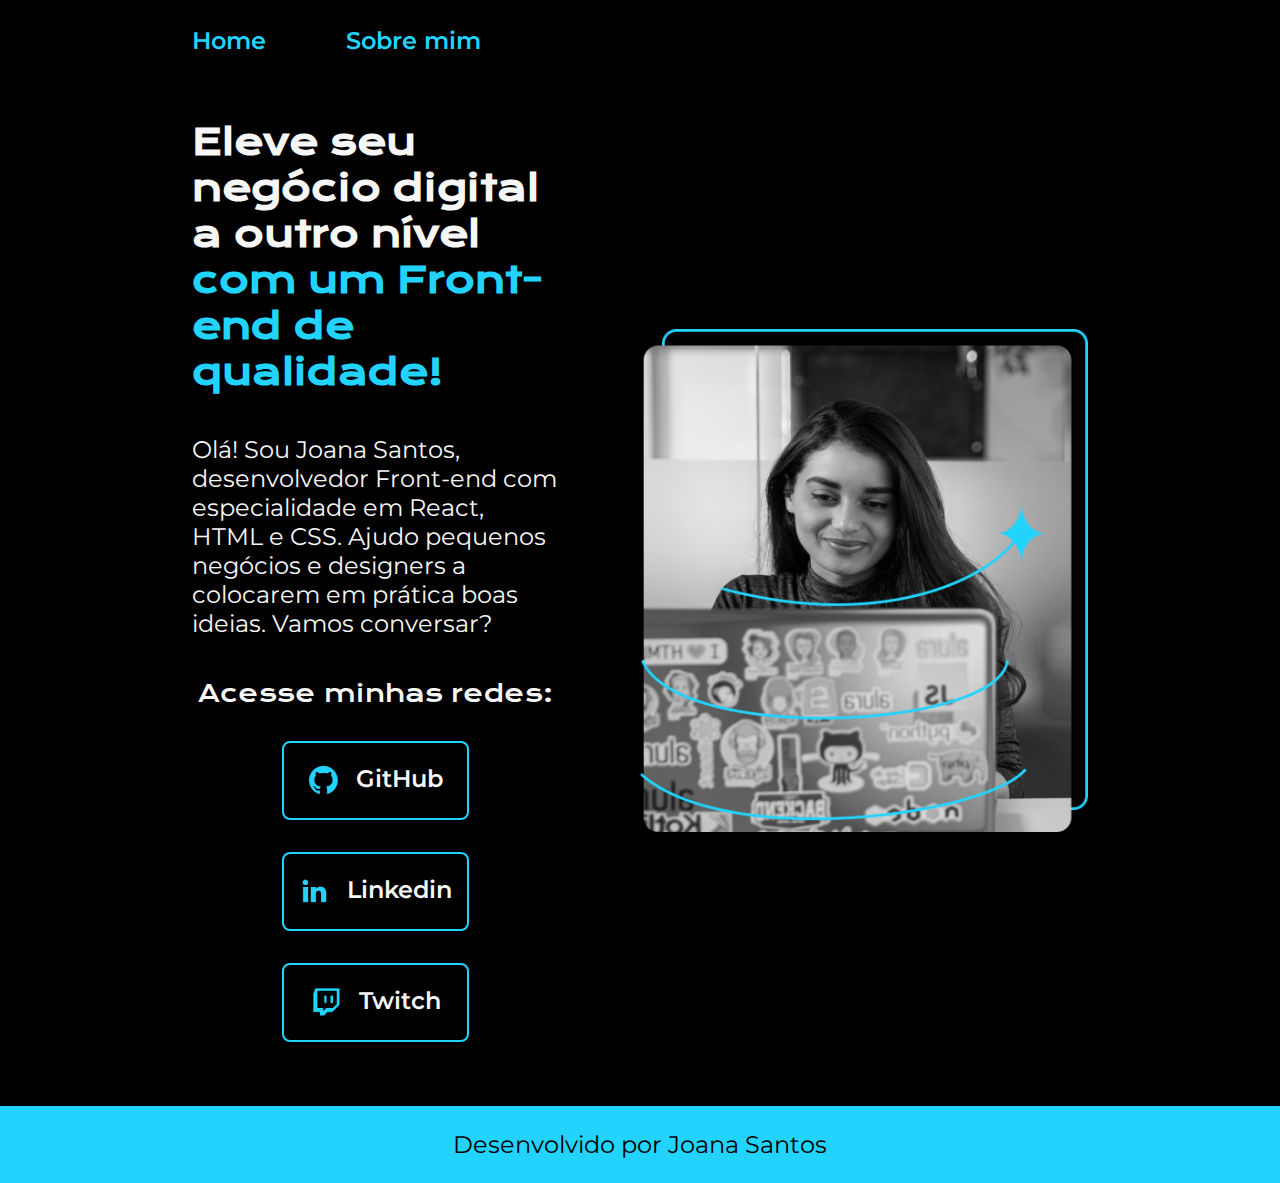
<file: index.html>
<!DOCTYPE html>
<html lang="pt-BR">
  <head>
    <meta charset="UTF-8" />
    <meta http-equiv="X-UA-Compatible" content="IE=edge" />
    <meta name="viewport" content="width=device-width, initial-scale=1.0" />
    <title>Portfólio</title>
    <link rel="stylesheet" href="./styles/style.css" />
  </head>
  <body>
    <header class="cabecalho">
      <nav class="cabecalho__menu">
        <a href="index.html" class="cabecalho__menu__link">Home</a>
        <a href="about.html" class="cabecalho__menu__link">Sobre mim</a>
      </nav>
    </header>

    <main class="apresentacao">
      <section class="apresentacao__conteudo">
        <h1 class="apresentacao__conteudo__titulo">
          Eleve seu negócio digital a outro nível
          <strong class="titulo-destaque">
            com um Front-end de qualidade!</strong
          >
        </h1>
        <p class="apresentacao__conteudo__texto">
          Olá! Sou Joana Santos, desenvolvedor Front-end com especialidade em
          React, HTML e CSS. Ajudo pequenos negócios e designers a colocarem em
          prática boas ideias. Vamos conversar?
        </p>
        <div class="apresentacao__links">
          <h2 class="apresentacao__links__subtitulo">Acesse minhas redes:</h2>
          <a
            class="apresentacao__links__navegacao"
            href="https://github.com/riversonmoura"
            ><img src="./assets/github.png" alt="" />GitHub</a
          >
          <a
            class="apresentacao__links__navegacao"
            href="https://linkedin.com/in/riversonmoura"
            ><img src="./assets/linkedin.png" alt="" />Linkedin</a
          >
          <a
            class="apresentacao__links__navegacao"
            href="https://twitch.tv/xxrmouraxx"
            ><img src="./assets/twitch.png" alt="" />Twitch</a
          >
        </div>
      </section>

      <img class="apresentacao__imagem" src="./assets/Imagem.png" alt="Foto da Joana Santos programando" />
    </main>

    <footer class="rodape">
      <p>Desenvolvido por Joana Santos</p>
    </footer>
  </body>
</html>
</file>
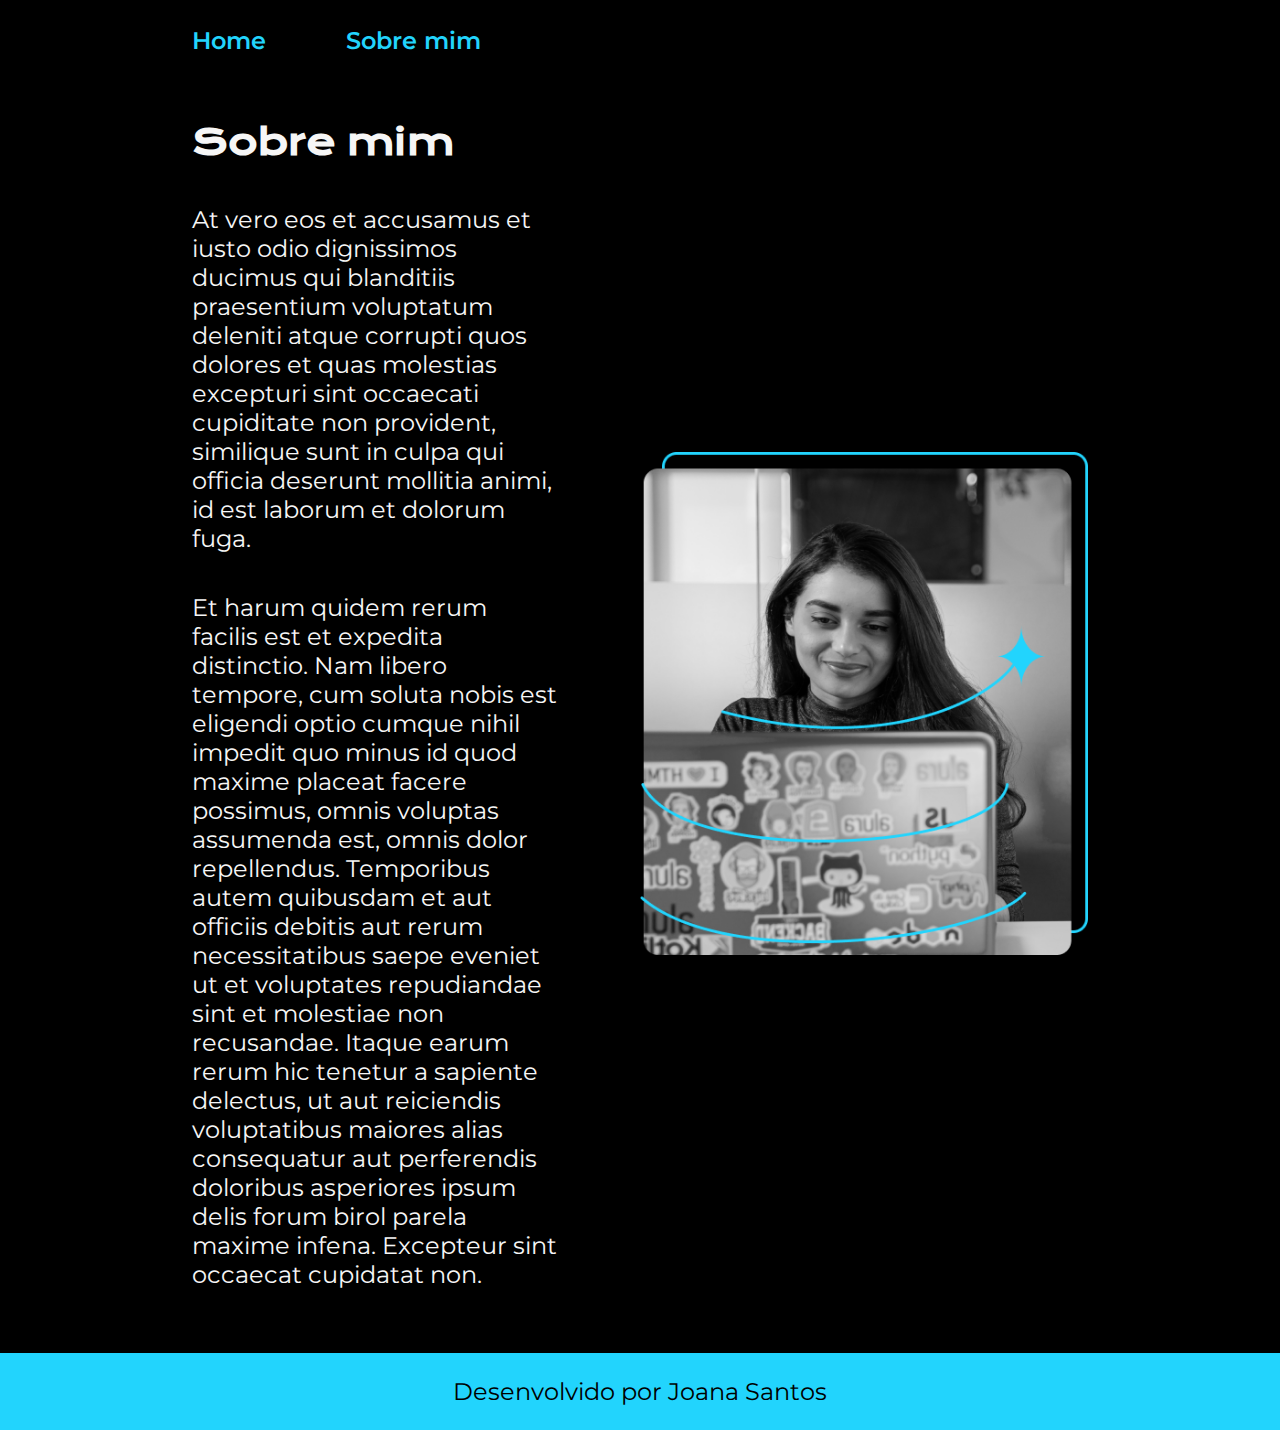
<file: about.html>
<!DOCTYPE html>
<html lang="pt-BR">
<head>
  <meta charset="UTF-8">
  <meta http-equiv="X-UA-Compatible" content="IE=edge">
  <meta name="viewport" content="width=device-width, initial-scale=1.0">
  <title>Sobre mim</title>
  <link rel="stylesheet" href="./styles/style.css">
</head>
<body>
  <header class="cabecalho">
    <nav class="cabecalho__menu">
      <a href="index.html" class="cabecalho__menu__link">Home</a>
      <a href="about.html" class="cabecalho__menu__link">Sobre mim</a>
    </nav>
  </header>

  <main class="apresentacao">
    <section class="apresentacao__conteudo">
      <h1 class="apresentacao__conteudo__titulo">Sobre mim</h1>
      <p class="apresentacao__conteudo__texto">At vero eos et accusamus et iusto odio dignissimos ducimus qui blanditiis praesentium voluptatum deleniti atque corrupti quos dolores et quas molestias excepturi sint occaecati cupiditate non provident, similique sunt in culpa qui officia deserunt mollitia animi, id est laborum et dolorum fuga.</p>
      <p class="apresentacao__conteudo__texto">Et harum quidem rerum facilis est et expedita distinctio. Nam libero tempore, cum soluta nobis est eligendi optio cumque nihil impedit quo minus id quod maxime placeat facere possimus, omnis voluptas assumenda est, omnis dolor repellendus. Temporibus autem quibusdam et aut officiis debitis aut rerum necessitatibus saepe eveniet ut et voluptates repudiandae sint et molestiae non recusandae. Itaque earum rerum hic tenetur a sapiente delectus, ut aut reiciendis voluptatibus maiores alias consequatur aut perferendis doloribus asperiores ipsum delis forum birol parela maxime infena. Excepteur sint occaecat cupidatat non.</p>
    </section>
    <img class="apresentacao__imagem" src="./assets/Imagem.png" alt="Foto da Joana Santos programando">
  </main>

  <footer class="rodape">
    <p>Desenvolvido por Joana Santos</p>
  </footer>
</body>
</html>
</file>
<file: styles/style.css>
@import url('https://fonts.googleapis.com/css2?family=Krona+One&family=Montserrat:wght@400;600&display=swap');

:root {
  --cor-primaria: #000000;
  --cor-secundaria: #f6f6f6;
  --cor-terciaria: #22d4fd;
  --cor-hover: #272727;

  --fonte-primaria: 'Krona One', sans-serif;
  --fonte-secundaria: 'Montserrat', sans-serif;
}

* {
  margin: 0;
  padding: 0;
}

body {
  box-sizing: border-box;
  background-color: var(--cor-primaria);
  color: var(--cor-secundaria);
}

.cabecalho {
  padding: 2% 0% 0% 15%;
}

.cabecalho__menu {
  display: flex;
  gap: 80px;
}

.cabecalho__menu__link {
  color: var(--cor-terciaria);
  font-family: var(--fonte-secundaria);
  font-size: 1.5rem;
  font-weight: 600;
  text-decoration: none;
}

.apresentacao {
  align-items: center;
  display: flex;
  gap: 82px;
  justify-content: space-between;
  padding: 5% 15%;
}

.apresentacao__conteudo {
  width: 50%;
  display: flex;
  flex-direction: column;
  gap: 40px;
}

.apresentacao__conteudo__titulo {
  font-size: 2.25rem;
  font-family: var(--fonte-primaria);
}

.titulo-destaque {
  color: var(--cor-terciaria);
}

.apresentacao__conteudo__texto {
  font-size: 1.5rem;
  font-family: var(--fonte-secundaria);
}

.apresentacao__links {
  align-items: center;
  display: flex;
  flex-direction: column;
  gap: 32px;
  justify-content: space-between;
}

.apresentacao__links__subtitulo {
  font-family: var(--fonte-primaria);
  font-size: 1.5rem;
  font-weight: 400;
}

.apresentacao__links__navegacao {
  display: flex;
  justify-content: center;
  gap: 16px;

  border: 2px solid var(--cor-terciaria);
  border-radius: 8px;
  color: var(--cor-secundaria);
  font-family: var(--fonte-secundaria);
  font-size: 1.5rem;
  font-weight: 600;
  padding: 21.5px 0;
  text-align: center;
  text-decoration: none;
  width: 50%;
}

.apresentacao__links__navegacao:hover {
  background-color: var(--cor-hover);
}

.apresentacao__imagem {
  width: 50%;
}

.rodape {
  background-color: var(--cor-terciaria);
  color: var(--cor-primaria);
  font-family: var(--fonte-secundaria);
  font-size: 1.5rem;
  font-weight: 400;
  padding: 24px;
  text-align: center;
}

@media (max-width: 1200px) {
  .cabecalho {
    padding: 10%;
  }

  .cabecalho__menu {
    justify-content: center;
  }

  .apresentacao {
    flex-direction: column-reverse;
    padding: 5%;
    text-align: center;
  }

  .apresentacao__conteudo {
    width: auto;
  }
}
</file>
